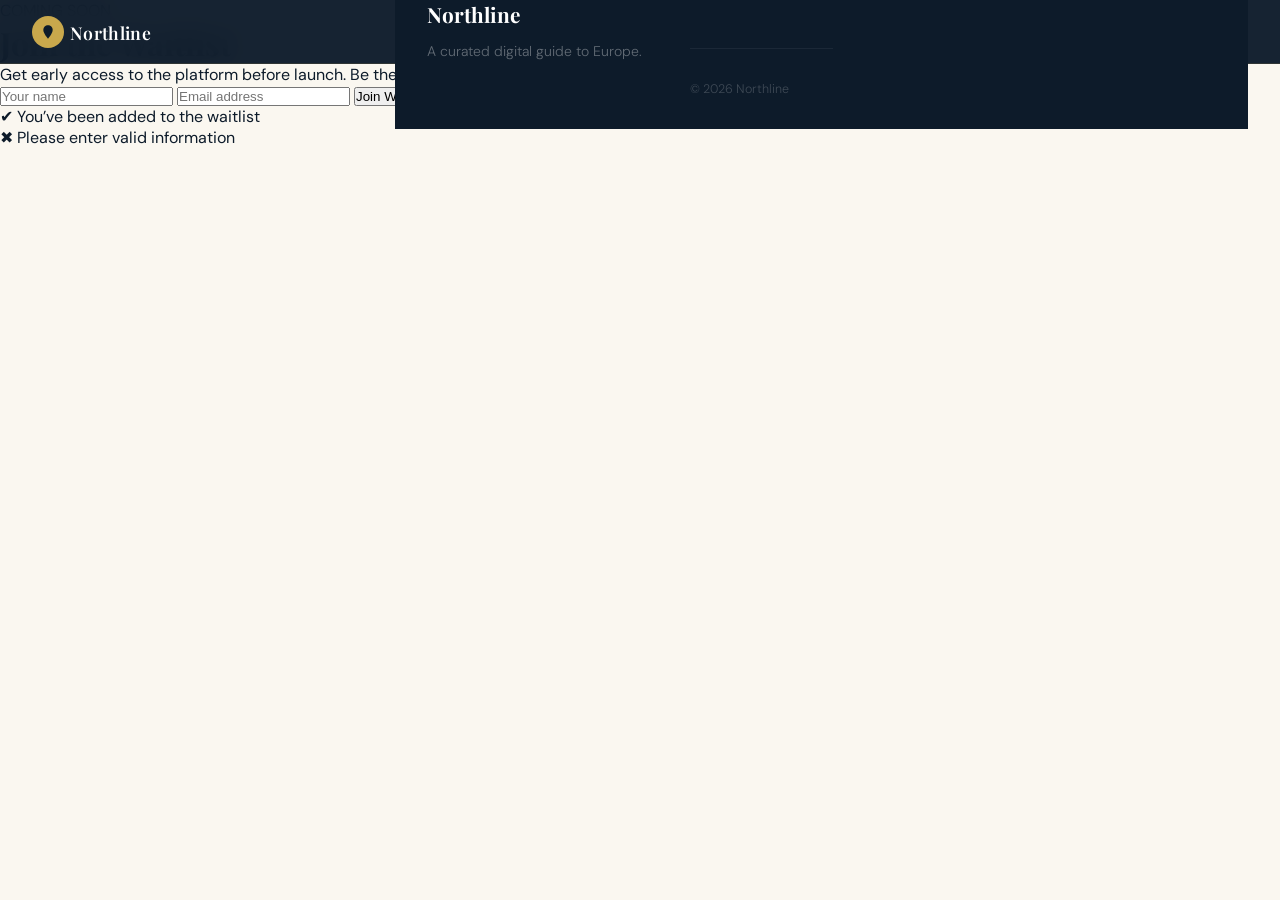
<file: index.html>
<!DOCTYPE html>
<html lang="en">
<head>
<meta charset="UTF-8">
<meta name="viewport" content="width=device-width, initial-scale=1.0">
<title>Northline — Discover Europe</title>
<link rel="icon" href="favicon.ico" type="image/x-icon">
<link rel="preconnect" href="https://fonts.googleapis.com">
<link href="https://fonts.googleapis.com/css2?family=Playfair+Display:ital,wght@0,400;0,600;0,700;1,400;1,600&family=DM+Sans:wght@300;400;500&display=swap" rel="stylesheet">
<link rel="stylesheet" href="style.css">
</head>
<body>
<!-- ── WAITLIST ── -->
 <div class="card">

  <div class="badge">COMING SOON</div>

  <h1>Join the Waitlist</h1>

  <p>
    Get early access to the platform before launch.
    Be the first to try new features.
  </p>

  <input class="input" type="text" placeholder="Your name" />
  <input class="input" type="email" placeholder="Email address" />

  <button>Join Waitlist</button>

  <div class="success">✔ You’ve been added to the waitlist</div>
  <div class="error">✖ Please enter valid information</div>

</div>
<!-- ── NAV ── -->
<nav id="main-nav">
  <div class="nav-brand" onclick="window.location.href='index.html'">
    <div class="nav-brand-icon">
      <svg viewBox="0 0 24 24">
        <path d="M12 2C8.13 2 5 5.13 5 9c0 5.25 7 13 7 13s7-7.75 7-13c0-3.87-3.13-7-7-7z"/>
      </svg>
    </div>
    <span class="nav-brand-text">Northline</span></span>
  </div>
<!--  <ul class="nav-links">
   <a href="index.html?">Home</a>
 <a href="berlin.html?city=berlin">Berlin</a>
<a href="paris.html?city=paris">Paris</a>
  </ul>
</nav>


<section class="hero">
  <div class="hero-bg"></div>
  <div class="hero-content">
    <div class="hero-eyebrow">Explore Europe</div>
    <h1 class="hero-title">Discover<br><em>Europe</em></h1>
    <p class="hero-subtitle">
      Europe: A mix of history, architecture and culture
    </p>
    <p class="hero-description">
      Explore curated cities across Europe with interactive maps, guides and AI travel planning.
    </p>
   <div class="btn-group">
      <button class="btn-primary" onclick="toggleCityMenu()">
        Choose a City
      </button>
    </div>
  </div>
</section>
  
<section class="about-us">

  <div class="section-header">
    <span class="section-label">About Us</span>
    <h2 class="section-title">
      A new way to explore<br><em>Europe</em>
    </h2>
    <div class="section-line"></div>
  </div>

  <div class="about-content">

    <div class="about-text">
      <p>
        Voyageur & Co is a travel-focused startup that reimagines how people discover cities in Europe.
        Instead of static guides and generic recommendations, we build structured, intelligent travel experiences
        powered by curated data and AI-based planning.
      </p>

      <p>
        Our platform combines interactive maps, detailed city directories, and an AI trip planner that adapts
        to your travel style, duration, and interests. Whether you're exploring Berlin’s Cold War history,
        Parisian architecture, or Rome’s ancient landmarks — we help you experience each city in depth, not just as a tourist.
      </p>

      <p>
        The goal is simple: replace overwhelming travel planning with clarity, structure, and discovery.
      </p>
    </div>

    <div class="about-stats">

      <div class="about-stat">
        <div class="stat-number">5+</div>
        <div class="stat-label">European Cities</div>
      </div>

      <div class="about-stat">
        <div class="stat-number">40+</div>
        <div class="stat-label">Curated Places per City</div>
      </div>

      <div class="about-stat">
        <div class="stat-number">AI</div>
        <div class="stat-label">Trip Planner Engine</div>
      </div>

    </div>

  </div>

</section>


<div id="city-menu" class="city-menu">
  <a href="berlin.html">Berlin</a>
  <a href="paris.html">Paris</a>
  <a href="rome.html">Rome</a>
  <a href="london.html">London</a>
  <a href="barcelona.html">Barcelona</a>
</div>

<!── ──  FOOTER ── -->
<footer id="site-footer">
  <div class="footer-inner">
    <div>
      <div class="footer-brand-name">Northline</span></div>
      <p class="footer-brand-desc">
        A curated digital guide to Europe.
      </p>
    </div>
    <div>
     <!-- <div class="footer-col-title">About</div>
      <ul class="footer-links">
        <li><a href="index.html">Home</a></li>
         <li><a href="berlin.html">Berlin</a></li>
         <li><a href="paris.html">Paris</a></li>
      </ul>
    </div>
  </div> -->
  <div class="footer-bottom">
    <span class="footer-copy">&copy; 2026 Northline</span>
  </div>
</footer>

<!-- ── SCRIPT ── -->
<script>
function toggleCityMenu() {
  const menu = document.getElementById('city-menu');
  menu.classList.toggle('open');
}


document.addEventListener('click', (e) => {
  const menu = document.getElementById('city-menu');
  const btn = document.querySelector('.btn-primary');
  if (!menu.contains(e.target) && !btn.contains(e.target)) {
    menu.classList.remove('open');
  }
});
</script>

</body>
</html>
</file>
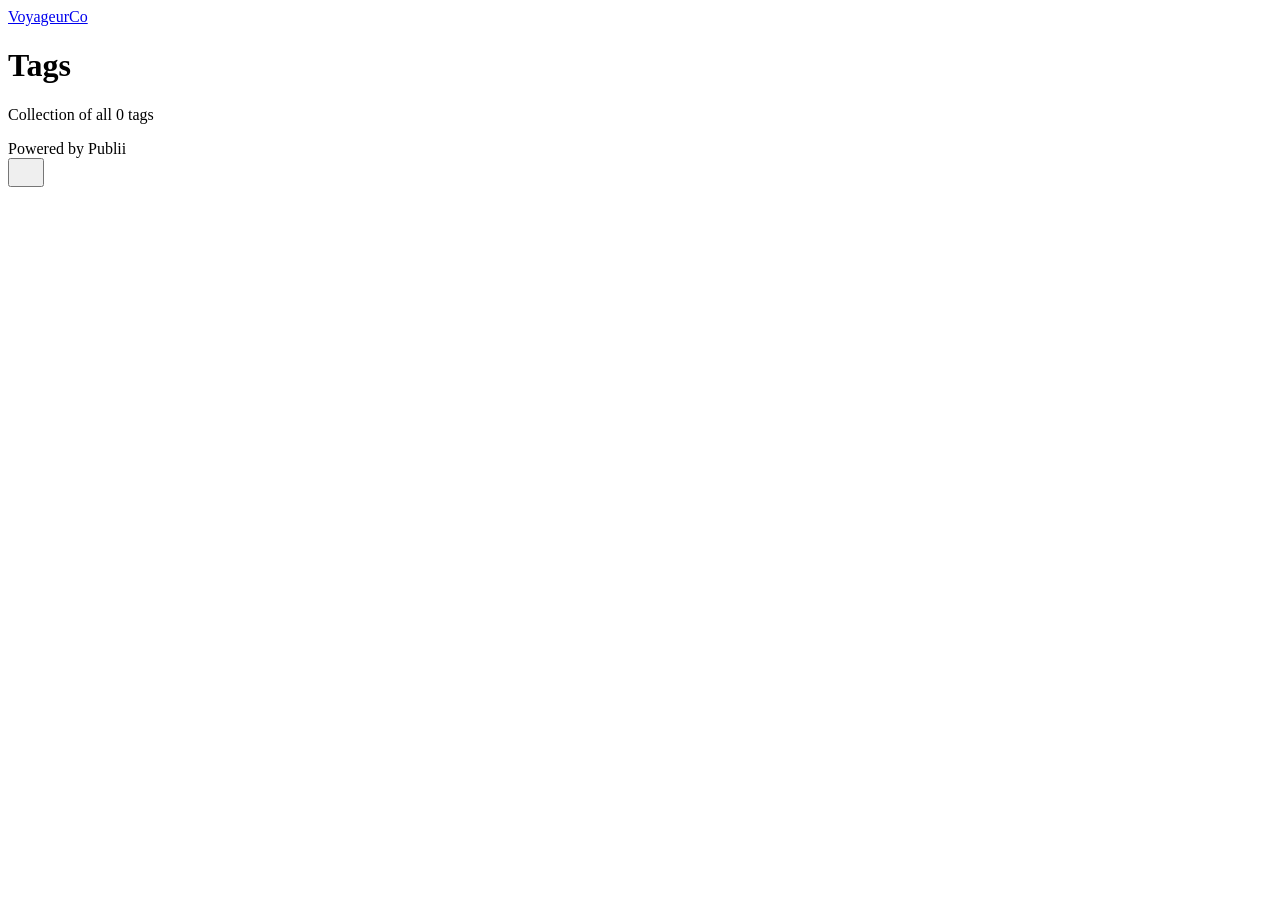
<file: tags/index.html>
<!DOCTYPE html><html lang="en-gb"><head><meta charset="utf-8"><meta http-equiv="X-UA-Compatible" content="IE=edge"><meta name="viewport" content="width=device-width,initial-scale=1"><title>All tags - VoyageurCo</title><meta name="robots" content="noindex, follow"><meta name="generator" content="Publii Open-Source CMS for Static Site"><link rel="alternate" type="application/atom+xml" href="https://mihailminchevv.github.io/voygeurco/#home/feed.xml" title="VoyageurCo - RSS"><link rel="alternate" type="application/json" href="https://mihailminchevv.github.io/voygeurco/#home/feed.json" title="VoyageurCo - JSON"><meta property="og:title" content="VoyageurCo"><meta property="og:site_name" content="VoyageurCo"><meta property="og:description" content=""><meta property="og:url" content="https://mihailminchevv.github.io/voygeurco/#home/tags/"><meta property="og:type" content="website"><link rel="stylesheet" href="https://mihailminchevv.github.io/voygeurco/#home/assets/css/style.css?v=2110fdcc9616a96348b5f5ad11c64055"><script type="application/ld+json">{"@context":"http://schema.org","@type":"Organization","name":"VoyageurCo","url":"https://mihailminchevv.github.io/voygeurco/#home/"}</script><noscript><style>img[loading] {
                    opacity: 1;
                }</style></noscript></head><body class="tags-template"><header class="top js-header"><a class="logo" href="https://mihailminchevv.github.io/voygeurco/#home/">VoyageurCo</a></header><main class="page page--tags"><div class="hero hero--noimage"><header class="hero__content"><div class="wrapper"><h1>Tags</h1><p class="page__desc">Collection of all 0 tags</p></div></header></div><div class="wrapper"><ul class="feed feed--grid"></ul></div></main><footer class="footer"><div class="wrapper"><div class="footer__copyright">Powered by Publii</div><button id="backToTop" class="footer__bttop" aria-label="Back to top" title="Back to top"><svg width="20" height="20"><use xlink:href="https://mihailminchevv.github.io/voygeurco/#home/assets/svg/svg-map.svg#toparrow"/></svg></button></div></footer><script defer="defer" src="https://mihailminchevv.github.io/voygeurco/#home/assets/js/scripts.min.js?v=d0fc1030089a37f93a2d51bf6d07565c"></script><script>window.publiiThemeMenuConfig={mobileMenuMode:'sidebar',animationSpeed:300,submenuWidth: 'auto',doubleClickTime:500,mobileMenuExpandableSubmenus:true,relatedContainerForOverlayMenuSelector:'.top'};</script><script>var images = document.querySelectorAll('img[loading]');
        for (var i = 0; i < images.length; i++) {
            if (images[i].complete) {
                images[i].classList.add('is-loaded');
            } else {
                images[i].addEventListener('load', function () {
                    this.classList.add('is-loaded');
                }, false);
            }
        }</script></body></html>
</file>
<file: style.css>
*, *::before, *::after { box-sizing: border-box; margin: 0; padding: 0; }

:root {
  --navy: #0d1b2a;
  --navy-mid: #1a2f45;
  --navy-light: #243d57;
  --gold: #c9a84c;
  --gold-light: #e8c96a;
  --gold-pale: #f5e9c8;
  --cream: #faf7f0;
  --white: #ffffff;
  --text-dark: #0d1b2a;
  --text-mid: #4a5e72;
  --text-light: #8a9bac;
  --border: rgba(201,168,76,0.2);
  --border-light: rgba(13,27,42,0.1);
  --serif: 'Playfair Display', Georgia, serif;
  --sans: 'DM Sans', system-ui, sans-serif;
  --radius: 4px;
  --radius-lg: 8px;
  --transition: 0.3s cubic-bezier(0.4, 0, 0.2, 1);
}

html { scroll-behavior: smooth; }

body {
  font-family: var(--sans);
  background: var(--cream);
  color: var(--text-dark);
  min-height: 100vh;
  overflow-x: hidden;
  h1, h2, h3,
.page-hero-title,
.map-sidebar-title,
.plan-form-title {
  font-family: var(--serif);
}
}
.logo-serif {
  font-family: var(--serif);
}

.logo-sans {
  font-family: var(--sans);
}
<!--Waitlist-->
.waitlist {
  background: #0d1b2a;
  color: white;
  padding: 100px 20px;
  text-align: center;
}

.waitlist h2 {
  font-family: "Playfair Display", serif;
  font-size: 2.2rem;
}

.waitlist p {
  opacity: 0.7;
  margin-bottom: 20px;
}

.waitlist input {
  padding: 12px;
  border-radius: 6px;
  border: none;
  width: 260px;
}

.waitlist button {
  padding: 12px 18px;
  background: #c9a84c;
  border: none;
  cursor: pointer;
  margin-left: 10px;
}
/* ── PAGES ── */
.page.active { display: block; }

/* ── NAV ── */
nav {
  position: fixed; top: 0; left: 0; right: 0;
  z-index: 1000;
  background: rgba(13, 27, 42, 0.96);
  backdrop-filter: blur(12px);
  border-bottom: 1px solid rgba(201,168,76,0.15);
  padding: 0 2rem;
  display: flex; align-items: center; justify-content: space-between;
  height: 64px;
  transition: var(--transition);
}

.nav-brand {
  display: flex;
  align-items: baseline;
  gap: 6px;
  cursor: pointer;
}

/* Voyageur - serif, luxury */
.logo-main {
  font-family: "Playfair Display", serif;
  font-weight: 600;
  font-size: 1.1rem;
  color: var(--white);
  letter-spacing: 0.5px;
}

/* Co - modern sans */
.logo-sub {
  font-family: "DM Sans", sans-serif;
  font-weight: 400;
  font-size: 0.9rem;
  color: rgba(201,168,76,0.9); /* златист акцент */
}
.nav-brand-icon {
  width: 32px; height: 32px;
  background: var(--gold);
  border-radius: 50%;
  display: flex; align-items: center; justify-content: center;
}

.nav-brand-icon svg { width: 16px; height: 16px; fill: var(--navy); }

.nav-brand-text {
  font-family: var(--serif);
  font-size: 1.1rem;
  font-weight: 600;
  color: var(--white);
  letter-spacing: 0.02em;
}

.nav-brand-text span { color: var(--gold); }

.nav-links {
  display: flex; align-items: center; gap: 2rem;
  list-style: none;
}

.nav-links a {
  font-size: 0.85rem;
  font-weight: 400;
  letter-spacing: 0.08em;
  text-transform: uppercase;
  color: rgba(255,255,255,0.65);
  text-decoration: none;
  cursor: pointer;
  transition: color 0.2s;
  padding: 4px 0;
  position: relative;
}

.nav-links a::after {
  content: '';
  position: absolute; bottom: 0; left: 0; right: 0;
  height: 1px;
  background: var(--gold);
  transform: scaleX(0);
  transition: transform 0.25s ease;
  transform-origin: center;
}

.nav-links a:hover,
.nav-links a.active { color: var(--gold-light); }
.nav-links a.active::after,
.nav-links a:hover::after { transform: scaleX(1); }

/* ── CITY SWITCHER ── */
.city-hamburger {
  position: relative;
  cursor: pointer;
  color: var(--gold);
  list-style: none;
}

.hamburger-btn {
  background: transparent;
  border: 1px solid rgba(201,168,76,0.35);
  color: var(--gold);
  font-family: var(--sans);
  font-size: 0.82rem;
  font-weight: 500;
  letter-spacing: 0.08em;
  padding: 6px 14px;
  border-radius: 100px;
  cursor: pointer;
  display: flex; align-items: center; gap: 6px;
  transition: all 0.2s;
}

.hamburger-btn:hover {
  background: rgba(201,168,76,0.08);
  border-color: var(--gold);
}

/* ✅ Поправено — .open вместо .active (съвпада с JS) */
.city-menu {
  position: absolute;
  top: 54px;
  right: 0;
  background: var(--navy-mid);
  border: 1px solid rgba(201,168,76,0.15);
  border-radius: var(--radius-lg);
  padding: 8px;
  display: none;
  flex-direction: column;
  gap: 4px;
  z-index: 999;
  min-width: 160px;
  box-shadow: 0 8px 32px rgba(0,0,0,0.3);
}

.city-menu.open { display: flex; }

.city-menu a {
  padding: 10px 14px;
  cursor: pointer;
  border-radius: var(--radius);
  transition: 0.2s;
  color: rgba(255,255,255,0.7);
  text-decoration: none;
  font-size: 0.88rem;
  font-weight: 400;
  letter-spacing: 0.04em;
}

.city-menu a:hover {
  background: rgba(201,168,76,0.08);
  color: var(--gold);
}

/* ── HERO ── */
.hero {
  position: relative;
  height: 100vh;
  min-height: 600px;
  display: flex;
  align-items: center;
  justify-content: center;
  overflow: hidden;
  background: var(--navy);
}

.hero-bg {
  position: absolute;
  inset: 0;
  z-index: 1;
  background:
    linear-gradient(160deg, rgba(13,27,42,0.85) 0%, rgba(13,27,42,0.6) 50%, rgba(13,27,42,0.9) 100%),
    url('https://images.unsplash.com/photo-1603211458308-1b1c0c6a0f5b?auto=format&fit=crop&w=1280&q=80') center/cover no-repeat;
  background-size: cover;
  background-position: center;
}

.hero-pattern {
  position: absolute;
  inset: 0;
  z-index: 2;
  background-image: repeating-linear-gradient(
    45deg, transparent, transparent 40px,
    rgba(201,168,76,0.03) 40px, rgba(201,168,76,0.03) 80px
  );
  pointer-events: none;
}

.hero-content {
  position: relative;
  z-index: 3;
  text-align: center;
  padding: 2rem;
  max-width: 800px;
  animation: heroFade 1.2s ease forwards;
}

@keyframes heroFade {
  from { opacity: 0; transform: translateY(28px); }
  to { opacity: 1; transform: translateY(0); }
}

.hero-eyebrow {
  display: inline-flex; align-items: center; gap: 10px;
  font-size: 0.75rem;
  font-weight: 500;
  letter-spacing: 0.2em;
  text-transform: uppercase;
  color: var(--gold);
  margin-bottom: 1.5rem;
}

.hero-eyebrow::before, .hero-eyebrow::after {
  content: '';
  display: inline-block;
  width: 32px; height: 1px;
  background: var(--gold);
  opacity: 0.6;
}

.hero-title {
  font-family: var(--serif);
  font-size: clamp(2.8rem, 6vw, 5.5rem);
  font-weight: 700;
  line-height: 1.1;
  color: var(--white);
  margin-bottom: 0.4rem;
  letter-spacing: -0.01em;
}

.hero-title em { font-style: italic; color: var(--gold-light); }

.hero-subtitle {
  font-family: var(--serif);
  font-size: clamp(1.1rem, 2.5vw, 1.6rem);
  font-weight: 400;
  font-style: italic;
  color: rgba(255,255,255,0.55);
  margin-bottom: 1.8rem;
  letter-spacing: 0.02em;
}

.hero-description {
  font-size: 1rem;
  font-weight: 300;
  line-height: 1.8;
  color: rgba(255,255,255,0.7);
  max-width: 540px;
  margin: 0 auto 2.5rem;
  letter-spacing: 0.02em;
}

.btn-group { display: flex; gap: 1rem; justify-content: center; flex-wrap: wrap; }

.btn-primary {
  display: inline-flex; align-items: center; gap: 8px;
  background: var(--gold);
  color: var(--navy);
  font-family: var(--sans);
  font-size: 0.82rem;
  font-weight: 500;
  letter-spacing: 0.12em;
  text-transform: uppercase;
  text-decoration: none;
  padding: 14px 32px;
  border: none; border-radius: var(--radius);
  cursor: pointer;
  transition: background 0.25s, transform 0.2s;
}

.btn-primary:hover { background: var(--gold-light); transform: translateY(-1px); }

.btn-outline {
  display: inline-flex; align-items: center; gap: 8px;
  background: transparent;
  color: var(--white);
  font-family: var(--sans);
  font-size: 0.82rem;
  font-weight: 400;
  letter-spacing: 0.12em;
  text-transform: uppercase;
  text-decoration: none;
  padding: 14px 32px;
  border: 1px solid rgba(255,255,255,0.3);
  border-radius: var(--radius);
  cursor: pointer;
  transition: border-color 0.2s, background 0.2s, transform 0.2s;
}

.btn-outline:hover {
  border-color: var(--gold);
  color: var(--gold-light);
  background: rgba(201,168,76,0.06);
  transform: translateY(-1px);
}

.hero-scroll {
  position: absolute; bottom: 2.5rem; left: 50%;
  transform: translateX(-50%);
  display: flex; flex-direction: column; align-items: center; gap: 8px;
  animation: bounce 2s infinite ease-in-out;
}

@keyframes bounce {
  0%, 100% { transform: translateX(-50%) translateY(0); }
  50% { transform: translateX(-50%) translateY(8px); }
}

.hero-scroll span {
  font-size: 0.65rem;
  letter-spacing: 0.2em;
  text-transform: uppercase;
  color: rgba(255,255,255,0.35);
}

.hero-scroll-line {
  width: 1px; height: 48px;
  background: linear-gradient(to bottom, rgba(201,168,76,0.6), transparent);
}

/* ── HOME FEATURES ── */
.home-features {
  background: var(--navy);
  padding: 6rem 2rem;
}

.section-header { text-align: center; margin-bottom: 4rem; }

.section-label {
  display: inline-block;
  font-size: 0.72rem;
  font-weight: 500;
  letter-spacing: 0.2em;
  text-transform: uppercase;
  color: var(--gold);
  margin-bottom: 1rem;
}

.section-title {
  font-family: var(--serif);
  font-size: clamp(1.8rem, 3.5vw, 2.8rem);
  font-weight: 700;
  color: var(--white);
  line-height: 1.2;
}

.section-title-dark { color: var(--navy); }

.section-line {
  width: 48px; height: 2px;
  background: var(--gold);
  margin: 1.2rem auto 0;
}

.features-grid {
  display: grid;
  grid-template-columns: repeat(auto-fit, minmax(220px, 1fr));
  gap: 2rem;
  max-width: 1100px;
  margin: 0 auto;
}

.feature-card {
  background: var(--navy-mid);
  border: 1px solid rgba(201,168,76,0.12);
  border-radius: var(--radius-lg);
  padding: 2rem 1.8rem;
  transition: border-color 0.25s, transform 0.25s;
  cursor: default;
}

.feature-card:hover { border-color: rgba(201,168,76,0.4); transform: translateY(-4px); }

.feature-icon {
  width: 48px; height: 48px;
  background: rgba(201,168,76,0.12);
  border-radius: var(--radius);
  display: flex; align-items: center; justify-content: center;
  margin-bottom: 1.2rem;
}

.feature-icon svg { width: 22px; height: 22px; stroke: var(--gold); fill: none; stroke-width: 1.5; }

.feature-title {
  font-family: var(--serif);
  font-size: 1.15rem;
  font-weight: 600;
  color: var(--white);
  margin-bottom: 0.6rem;
}

.feature-text {
  font-size: 0.9rem;
  font-weight: 300;
  line-height: 1.7;
  color: rgba(255,255,255,0.5);
}

/* ── HOME HIGHLIGHTS ── */
.home-highlights { background: var(--cream); padding: 6rem 2rem; }

.highlights-grid {
  display: grid;
  grid-template-columns: repeat(auto-fit, minmax(280px, 1fr));
  gap: 1.5rem;
  max-width: 1100px;
  margin: 0 auto;
}

.highlight-card {
  background: var(--white);
  border: 1px solid var(--border-light);
  border-radius: var(--radius-lg);
  overflow: hidden;
  transition: box-shadow 0.25s, transform 0.25s;
  cursor: pointer;
}

.highlight-card:hover { transform: translateY(-4px); box-shadow: 0 16px 40px rgba(13,27,42,0.12); }

.highlight-img { height: 180px; background: var(--navy-mid); position: relative; overflow: hidden; }

.highlight-img-inner {
  position: absolute; inset: 0;
  width: 100%; height: 100%;
  background-size: cover;
  background-position: center;
  background-color: var(--navy-mid);
  transition: transform 0.5s ease;
}

.highlight-card:hover .highlight-img-inner { transform: scale(1.05); }

.highlight-cat {
  position: absolute; top: 12px; left: 12px;
  background: var(--gold);
  color: var(--navy);
  font-size: 0.65rem;
  font-weight: 500;
  letter-spacing: 0.12em;
  text-transform: uppercase;
  padding: 4px 10px;
  border-radius: 2px;
}

.highlight-body { padding: 1.4rem; }

.highlight-name {
  font-family: var(--serif);
  font-size: 1.1rem;
  font-weight: 600;
  color: var(--navy);
  margin-bottom: 0.4rem;
}

.highlight-desc {
  font-size: 0.875rem;
  font-weight: 300;
  line-height: 1.65;
  color: var(--text-mid);
}

/* ── HOME STATS ── */
.home-stats {
  background: var(--navy);
  padding: 4rem 2rem;
  border-top: 1px solid rgba(201,168,76,0.1);
  border-bottom: 1px solid rgba(201,168,76,0.1);
}

.stats-row {
  display: grid;
  grid-template-columns: repeat(auto-fit, minmax(160px, 1fr));
  gap: 2rem;
  max-width: 900px;
  margin: 0 auto;
  text-align: center;
}

.stat-num {
  font-family: var(--serif);
  font-size: 2.8rem;
  font-weight: 700;
  color: var(--gold);
  line-height: 1;
  margin-bottom: 0.4rem;
}

.stat-label {
  font-size: 0.78rem;
  font-weight: 400;
  letter-spacing: 0.12em;
  text-transform: uppercase;
  color: rgba(255,255,255,0.4);
}

/* ── ABOUT US ── */
.about-us {
  padding: 100px 10%;
  background: #0f172a;
  color: #fff;
}

.about-content {
  display: grid;
  grid-template-columns: 2fr 1fr;
  gap: 60px;
  margin-top: 40px;
}

.about-text p {
  line-height: 1.7;
  margin-bottom: 20px;
  opacity: 0.85;
  font-size: 16px;
}

.about-stats {
  display: flex;
  flex-direction: column;
  gap: 25px;
}

.about-stat {
  padding: 20px;
  border: 1px solid rgba(255,255,255,0.1);
  border-radius: 12px;
  text-align: center;
}

.about-stat .stat-number {
  font-size: 28px;
  font-weight: bold;
  color: var(--gold);
}

.about-stat .stat-label {
  font-size: 14px;
  opacity: 0.7;
  margin-top: 5px;
  color: rgba(255,255,255,0.4);
}

.about-content h2 {
  font-family: var(--serif);
  color: var(--gold);
}

.about-content ul {
  list-style: none;
  padding-left: 0;
}

.about-content ul li {
  margin-bottom: 10px;
  padding-left: 20px;
  position: relative;
}

.about-content ul li::before {
  content: "•";
  color: var(--gold);
  position: absolute;
  left: 0;
}

/* ── DIRECTORY PAGE ── */
.page-hero {
  background: var(--navy);
  padding: 8rem 2rem 5rem;
  position: relative;
  overflow: hidden;
  text-align: center;
}

.page-hero::before {
  content: '';
  position: absolute; inset: 0;
  background-image: repeating-linear-gradient(
    -45deg, transparent, transparent 60px,
    rgba(201,168,76,0.03) 60px, rgba(201,168,76,0.03) 61px
  );
}

.page-hero-label {
  display: inline-block;
  font-size: 0.72rem;
  font-weight: 500;
  letter-spacing: 0.2em;
  text-transform: uppercase;
  color: var(--gold);
  margin-bottom: 1rem;
  position: relative;
}

.page-hero-title {
  font-family: "Playfair Display", serif;
  font-size: 3rem;
  font-weight: 600;
  color: var(--white);
  line-height: 1.1;
}

.hero-city {
  font-style: italic;
  color: #c9a84c; /* златисто */
  font-weight: 500;
}
.page-hero-sub {
  font-size: 0.95rem;
  font-weight: 300;
  color: rgba(255,255,255,0.5);
  margin-top: 1rem;
  position: relative;
  max-width: 480px;
  margin-left: auto; margin-right: auto;
}

/* Directory controls */
.dir-controls {
  background: var(--white);
  border-bottom: 1px solid var(--border-light);
  padding: 1.2rem 2rem;
  display: flex; align-items: center; gap: 1rem;
  flex-wrap: wrap;
  position: sticky; top: 64px; z-index: 100;
}

.dir-search {
  flex: 1; min-width: 200px;
  display: flex; align-items: center; gap: 8px;
  background: var(--cream);
  border: 1px solid var(--border-light);
  border-radius: var(--radius);
  padding: 0 12px;
  height: 40px;
}

.dir-search svg { width: 16px; height: 16px; stroke: var(--text-light); flex-shrink: 0; fill: none; stroke-width: 2; }

.dir-search input {
  border: none; background: transparent;
  font-family: var(--sans); font-size: 0.9rem; font-weight: 300;
  color: var(--text-dark);
  outline: none; width: 100%;
}

.dir-search input::placeholder { color: var(--text-light); }

.filter-pills { display: flex; gap: 0.5rem; flex-wrap: wrap; }

.pill {
  display: inline-flex; align-items: center;
  font-size: 0.78rem; font-weight: 400;
  letter-spacing: 0.05em;
  padding: 6px 14px;
  border-radius: 100px;
  border: 1px solid var(--border-light);
  background: var(--white);
  color: var(--text-mid);
  cursor: pointer;
  transition: all 0.2s;
  white-space: nowrap;
}

.pill:hover { border-color: var(--navy); color: var(--navy); }
.pill.active { background: var(--navy); color: var(--white); border-color: var(--navy); }

/* Directory grid */
.dir-content {
  max-width: 1300px;
  margin: 0 auto;
  padding: 3rem 2rem;
}

.dir-grid {
  display: grid;
  grid-template-columns: repeat(auto-fill, minmax(320px, 1fr));
  gap: 2rem;
}

.place-card {
  background: #0A1420;
  border: 1px solid rgba(201,168,76,0.2);
  border-radius: 0;
  overflow: hidden;
  transition: all 0.5s cubic-bezier(0.4, 0, 0.2, 1);
  cursor: pointer;
  position: relative;
}

.place-card:hover {
  transform: translateY(-8px);
  border-color: var(--gold);
  box-shadow: 0 20px 50px rgba(0,0,0,0.6);
}

.place-card-img {
  width: 100%;
  height: 220px;
  background-size: cover;
  background-position: center;
  filter: grayscale(40%) contrast(110%);
  transition: 0.6s ease;
}

.place-card:hover .place-card-img {
  filter: grayscale(0%) contrast(100%);
  transform: scale(1.05);
}

.place-card-header {
  background: rgba(255,255,255,0.02);
  padding: 1.5rem 1.4rem 0.5rem;
  display: flex; align-items: flex-start; justify-content: space-between; gap: 1rem;
  position: relative;
}

.place-card-number {
  font-family: var(--serif);
  font-size: 2.8rem;
  font-weight: 700;
  font-style: italic;
  color: rgba(201,168,76,0.15);
  line-height: 1;
  position: absolute; top: 10px; right: 15px;
  user-select: none;
}

.place-card-cat {
  font-size: 0.65rem;
  font-weight: 600;
  letter-spacing: 0.15em;
  text-transform: uppercase;
  padding: 4px 10px;
  border: 1px solid rgba(201,168,76,0.4);
  color: var(--gold);
  background: rgba(201,168,76,0.05);
}

.cat-tourist   { border-color: var(--gold);   color: var(--gold); }
.cat-cafe      { border-color: #5dcaa5;        color: #5dcaa5; }
.cat-restaurant{ border-color: #e07a55;        color: #e07a55; }
.cat-business  { border-color: #b0a8e8;        color: #b0a8e8; }

.place-card-name {
  font-family: var(--serif);
  font-size: 1.25rem;
  font-weight: 600;
  color: var(--white);
  margin-top: 1.2rem;
  line-height: 1.3;
  max-width: 85%;
  letter-spacing: 0.5px;
}

.place-card-body { padding: 0.8rem 1.4rem 1.5rem; }

.place-card-desc {
  font-size: 0.9rem;
  font-weight: 300;
  line-height: 1.7;
  color: rgba(255,255,255,0.7);
  margin-bottom: 1.5rem;
}

.place-card-footer {
  display: flex; align-items: center; gap: 8px;
  font-size: 0.75rem;
  color: var(--gold);
  border-top: 1px solid rgba(201,168,76,0.1);
  padding-top: 1rem;
  text-transform: uppercase;
  letter-spacing: 1px;
}

.place-card-footer svg { width: 14px; height: 14px; stroke: var(--gold); fill: none; stroke-width: 1.5; }

.dir-empty {
  grid-column: 1/-1;
  text-align: center;
  padding: 5rem 2rem;
  color: rgba(255,255,255,0.4);
  font-size: 1.1rem;
  font-family: var(--serif);
  font-style: italic;
}

/* ── MAP PAGE ── */
.map-layout {
  display: flex;
  height: calc(100vh - 64px);
  margin-top: 0; /* FIX: махаме двойното отместване */
   overflow: hidden;
}

#map-container {
  height: 100%;
  overflow: hidden;
}

#leaflet-map {
  height: 100%;
}

/* safety fix */
body, html {
  height: 100%;
}

.map-sidebar {
   height: 100%;
  width: 320px;
  flex-shrink: 0;
  background: var(--navy);
  display: flex;
  flex-direction: column;
  border-right: 1px solid rgba(201,168,76,0.1);
overflow-y: auto;
}

.map-sidebar-header {
  padding: 1.5rem 1.4rem 1rem;
  border-bottom: 1px solid rgba(201,168,76,0.1);
}

.map-sidebar-title {
  font-family: var(--serif);
  font-size: 1.1rem;
  font-weight: 600;
  color: var(--white);
  margin-bottom: 0.25rem;
}

.map-sidebar-sub {
  font-size: 0.78rem;
  font-weight: 300;
  color: rgba(255,255,255,0.35);
}

.map-search {
  display: flex;
  align-items: center;
  gap: 8px;
  background: var(--navy-light);
  border: 1px solid rgba(201,168,76,0.1);
  border-radius: var(--radius);
  padding: 0 12px;
  height: 38px;
  margin-top: 1rem;
}

.map-search svg {
  width: 14px;
  height: 14px;
  stroke: rgba(255,255,255,0.3);
  flex-shrink: 0;
  fill: none;
  stroke-width: 2;
}

.map-search input {
  border: none;
  background: transparent;
  font-family: var(--sans);
  font-size: 0.85rem;
  font-weight: 300;
  color: var(--white);
  outline: none;
  width: 100%;
}

.map-search input::placeholder {
  color: rgba(255,255,255,0.3);
}

/* ── MAP FILTER BUTTONS ── */
.map-filters {
  display: flex;
  flex-wrap: wrap;
  gap: 6px;
  margin-top: 12px;
  padding: 0 10px 10px 10px;
}

.map-filter {
  background: rgba(255, 255, 255, 0.06);
  border: 1px solid rgba(201, 168, 76, 0.2);
  color: rgba(255, 255, 255, 0.75);
  font-size: 12px;
  padding: 6px 10px;
  border-radius: 999px;
  cursor: pointer;
  transition: 0.2s ease;
  white-space: nowrap;
}

.map-filter:hover {
  background: rgba(201, 168, 76, 0.15);
  border-color: rgba(201, 168, 76, 0.4);
  color: #fff;
}

.map-filter.active {
  background: #c9a84c;
  color: #1A2F45;
  font-weight: 600;
  border-color: #c9a84c;
}
.map-pill {
  font-size: 0.68rem;
  font-weight: 400;
  letter-spacing: 0.06em;
  padding: 4px 10px;
  border-radius: 100px;
  border: 1px solid rgba(255,255,255,0.12);
  background: transparent;
  color: rgba(255,255,255,0.45);
  cursor: pointer;
  transition: all 0.2s;
}

.map-pill:hover {
  border-color: var(--gold);
  color: var(--gold);
}

.map-pill.active {
  background: var(--gold);
  color: var(--navy);
  border-color: var(--gold);
  font-weight: 500;
}

.map-places-list {
  flex: 1;
  overflow-y: auto;
  padding: 0.8rem 0;
}

.map-places-list::-webkit-scrollbar {
  width: 4px;
}

.map-places-list::-webkit-scrollbar-track {
  background: transparent;
}

.map-places-list::-webkit-scrollbar-thumb {
  background: rgba(201,168,76,0.3);
  border-radius: 2px;
}

/* ── MAP SIDEBAR ITEMS ── */
.map-place-item {
  display: flex;
  gap: 10px;
  padding: 10px 12px;
  cursor: pointer;
  border-bottom: 1px solid rgba(255, 255, 255, 0.04);
  transition: 0.2s ease;
  color: rgba(255, 255, 255, 0.85);
}

.map-place-item:hover {
  background: rgba(255, 255, 255, 0.04);
}

.map-place-item div {
  display: flex;
  flex-direction: column;
}

/* NAME */
.map-place-item div div:first-child {
  color: #ffffff;
  font-size: 14px;
  font-weight: 500;
}

/* CATEGORY */
.map-place-item div div:last-child {
  color: rgba(201, 168, 76, 0.9);
  font-size: 12px;
}

/* SELECTED STATE */
.map-place-item.selected {
  background: rgba(201, 168, 76, 0.12);
  border-left: 3px solid #c9a84c;
}
.map-place-dot {
  width: 10px;
  height: 10px;
  border-radius: 50%;
  flex-shrink: 0;
}

.dot-tourist   { background: var(--gold); }
.dot-hidden    { background: #e07a55; }
.dot-business  { background: #b0a8e8; }
.dot-imperial  { background: #c9a84c; }
.dot-coldwar   { background: #e07a55; }
.dot-museums   { background: #5dcaa5; }
.dot-leisure   { background: #b0a8e8; }
.dot-ww2       { background: #8a9bac; }

.map-place-name {
  font-size: 0.875rem;
  font-weight: 400;
  color: var(--white);
}

.map-place-item.selected .map-place-name {
  color: var(--gold-light);
}

.map-place-cat {
  font-size: 0.7rem;
  font-weight: 300;
  color: rgba(255,255,255,0.3);
  margin-top: 2px;
}

.map-info-name {
  font-family: var(--serif);
  font-size: 0.95rem;
  font-weight: 600;
  color: var(--gold-light);
  margin-bottom: 0.3rem;
  white-space: nowrap;
  overflow: hidden;
  text-overflow: ellipsis;
}

.map-info-coords {
  font-size: 0.75rem;
  font-weight: 300;
  color: rgba(255,255,255,0.3);
  font-family: monospace;
}

.map-legend {
  padding: 0.9rem 1.4rem;
  display: flex;
  gap: 1rem;
  flex-wrap: wrap;
  background: var(--navy);
  border-top: 1px solid rgba(201,168,76,0.06);
}

.legend-item {
  display: flex;
  align-items: center;
  gap: 5px;
  font-size: 0.68rem;
  font-weight: 300;
  color: rgba(255,255,255,0.35);
  letter-spacing: 0.06em;
}

.legend-dot {
  width: 7px;
  height: 7px;
  border-radius: 50%;
}

/* ── FIX: MAP RENDERING ── */

#map-container {
  flex: 1;
  height: 100vh;
  position: relative;
  overflow: hidden;
}

#leaflet-map {
  width: 100%;
  height: 100%;
  position: absolute;
  inset: 0;
}

/* ── BLOG PAGE ── */
.page {
  display: none;
}

.page.active {
  display: block;
}
.blog-content {
  max-width: 1100px;
  margin: 0 auto;
  padding: 3rem 2rem 5rem;
}

.blog-grid {
  display: grid;
  grid-template-columns: repeat(auto-fill, minmax(320px, 1fr));
  gap: 2rem;
}

.blog-card {
  background: var(--white);
  border: 1px solid var(--border-light);
  border-radius: var(--radius-lg);
  overflow: hidden;
  transition: box-shadow 0.25s, transform 0.25s;
  display: flex; flex-direction: column;
  cursor: pointer;
}

.blog-card:hover {
  transform: translateY(-4px);
  box-shadow: 0 16px 40px rgba(13,27,42,0.1);
}

.blog-card-accent {
  height: 5px;
  background: linear-gradient(90deg, var(--navy) 0%, var(--gold) 100%);
}

.blog-card-body {
  padding: 1.6rem 1.8rem;
  flex: 1; display: flex; flex-direction: column;
}

.blog-meta {
  display: flex; align-items: center; gap: 10px;
  margin-bottom: 1rem;
}

.blog-tag {
  font-size: 0.65rem;
  font-weight: 500;
  letter-spacing: 0.12em;
  text-transform: uppercase;
  color: var(--gold);
  background: rgba(201,168,76,0.1);
  padding: 3px 9px;
  border-radius: 2px;
}

.blog-date {
  font-size: 0.78rem;
  font-weight: 300;
  color: var(--text-light);
}

.blog-title {
  font-family: var(--serif);
  font-size: 1.3rem;
  font-weight: 600;
  color: var(--navy);
  line-height: 1.3;
  margin-bottom: 0.8rem;
}

.blog-excerpt {
  font-size: 0.875rem;
  font-weight: 300;
  line-height: 1.7;
  color: var(--text-mid);
  flex: 1;
  margin-bottom: 1.4rem;
  display: -webkit-box;
  -webkit-line-clamp: 4;
  -webkit-box-orient: vertical;
  overflow: hidden;
}

.blog-read-more {
  display: inline-flex; align-items: center; gap: 6px;
  font-size: 0.78rem;
  font-weight: 500;
  letter-spacing: 0.08em;
  text-transform: uppercase;
  color: var(--navy);
  border-bottom: 1px solid var(--navy);
  padding-bottom: 2px;
  text-decoration: none;
  transition: color 0.2s, border-color 0.2s;
  width: fit-content;
}

.blog-read-more:hover { color: var(--gold); border-color: var(--gold); }
.blog-read-more svg { width: 12px; height: 12px; }

/* ── BLOG CARD IMAGE ── */
.blog-card-img {
  height: 200px;
  background-size: cover;
  background-position: center;
  background-color: var(--navy-mid);
  position: relative;
  overflow: hidden;
  transition: transform 0.5s ease;
}

.blog-card:hover .blog-card-img { transform: scale(1.03); }
.blog-card { overflow: hidden; cursor: pointer; }

.blog-img-tag {
  position: absolute; top: 12px; left: 12px;
  background: var(--gold);
  color: var(--navy);
  font-size: 0.65rem;
  font-weight: 500;
  letter-spacing: 0.12em;
  text-transform: uppercase;
  padding: 4px 10px;
  border-radius: 2px;
}

/* ── BLOG POST DETAIL ── */
.post-hero {
  height: 420px;
  position: relative;
  background-size: cover;
  background-position: center;
  background-color: var(--navy);
  display: flex; align-items: flex-end;
}

.post-hero-overlay {
  position: absolute; inset: 0;
  background: linear-gradient(to top, rgba(13,27,42,0.95) 0%, rgba(13,27,42,0.3) 60%, rgba(13,27,42,0.5) 100%);
}

.post-hero-content {
  position: relative; z-index: 2;
  padding: 3rem 3rem 2.5rem;
  max-width: 860px;
  width: 100%;
  margin: 0 auto;
}

.post-back-btn {
  display: inline-flex; align-items: center; gap: 7px;
  background: transparent;
  border: 1px solid rgba(255,255,255,0.25);
  color: rgba(255,255,255,0.7);
  font-family: var(--sans);
  font-size: 0.78rem;
  font-weight: 400;
  letter-spacing: 0.08em;
  padding: 7px 14px;
  border-radius: 100px;
  cursor: pointer;
  transition: all 0.2s;
  margin-bottom: 1.5rem;
}

.post-back-btn:hover { border-color: var(--gold); color: var(--gold); }
.post-back-btn svg { width: 14px; height: 14px; }

.post-tag-label {
  font-size: 0.72rem;
  font-weight: 500;
  letter-spacing: 0.16em;
  text-transform: uppercase;
  color: var(--gold);
  margin-bottom: 0.8rem;
}

.post-title {
  font-family: var(--serif);
  font-size: clamp(1.6rem, 3.5vw, 2.6rem);
  font-weight: 700;
  color: var(--white);
  line-height: 1.2;
  margin-bottom: 0.8rem;
  max-width: 720px;
}

.post-date {
  font-size: 0.82rem;
  font-weight: 300;
  color: rgba(255,255,255,0.45);
}

.post-body-wrap {
  max-width: 720px;
  margin: 0 auto;
  padding: 3rem 2rem 5rem;
}

.post-body { line-height: 1.85; }

.post-body h3 {
  font-family: var(--serif);
  font-size: 1.25rem;
  font-weight: 700;
  color: var(--navy);
  margin: 2.2rem 0 0.7rem;
  padding-bottom: 0.4rem;
  border-bottom: 1px solid var(--border-light);
}

.post-body p {
  font-size: 1rem;
  font-weight: 300;
  color: var(--text-mid);
  margin-bottom: 1rem;
  line-height: 1.85;
}

.post-body strong { font-weight: 500; color: var(--text-dark); }

.post-footer { margin-top: 3rem; padding-top: 2rem; border-top: 1px solid var(--border-light); }

.post-back-btn-bottom {
  display: inline-flex; align-items: center; gap: 7px;
  background: var(--navy);
  border: none;
  color: var(--white);
  font-family: var(--sans);
  font-size: 0.82rem;
  font-weight: 400;
  letter-spacing: 0.08em;
  padding: 10px 20px;
  border-radius: var(--radius);
  cursor: pointer;
  transition: background 0.2s;
}

.post-back-btn-bottom:hover { background: var(--navy-light); }
.post-back-btn-bottom svg { width: 14px; height: 14px; } 
/* ── PREMIUM BLOG HEADER (MAGAZINE STYLE) ── */

#post-title,
#post-date,
#post-tag {
  text-align: center;
}

#post-tag {
  display: block;
  margin-top: 1.2rem;
  font-size: 0.72rem;
  font-weight: 500;
  letter-spacing: 0.16em;
  text-transform: uppercase;
  color: var(--gold);
}

#post-title {
  display: block;
  max-width: 800px;
  margin: 1rem auto 0;
  font-family: var(--serif);
  font-size: clamp(1.8rem, 4vw, 2.8rem);
  font-weight: 700;
  line-height: 1.2;
  color: var(--navy);
}

#post-date {
  margin-top: 0.6rem;
  font-size: 0.85rem;
  font-weight: 300;
  color: var(--text-light);
  opacity: 0.8;
}

.post-body-wrap {
  max-width: 760px;
  margin: 0 auto;
  padding: 3.5rem 2rem 6rem;
}

.post-body {
  line-height: 1.9;
  font-size: 1.05rem;
}

/* ── FOOTER ── */
footer {
  background: var(--navy);
  padding: 4rem 2rem 2rem;
  border-top: 1px solid rgba(201,168,76,0.1);
}

.footer-inner {
  max-width: 1100px;
  margin: 0 auto;
  display: grid;
  grid-template-columns: 1.5fr repeat(3, 1fr);
  gap: 3rem;
}

.footer-brand-name {
  font-family: var(--serif);
  font-size: 1.3rem;
  font-weight: 700;
  color: var(--white);
  margin-bottom: 0.8rem;
}

.footer-brand-name span { color: var(--gold); }

.footer-brand-desc {
  font-size: 0.875rem;
  font-weight: 300;
  line-height: 1.7;
  color: rgba(255,255,255,0.35);
  max-width: 260px;
}

.footer-col-title {
  font-size: 0.72rem;
  font-weight: 500;
  letter-spacing: 0.16em;
  text-transform: uppercase;
  color: var(--gold);
  margin-bottom: 1.2rem;
}

.footer-links { list-style: none; }
.footer-links li { margin-bottom: 0.6rem; }

.footer-links a {
  font-size: 0.875rem;
  font-weight: 300;
  color: rgba(255,255,255,0.4);
  text-decoration: none;
  cursor: pointer;
  transition: color 0.2s;
}

.footer-links a:hover { color: var(--gold-light); }

.footer-bottom {
  max-width: 1100px;
  margin: 3rem auto 0;
  padding-top: 2rem;
  border-top: 1px solid rgba(255,255,255,0.06);
  display: flex; align-items: center; justify-content: space-between;
  flex-wrap: wrap; gap: 1rem;
}

.footer-copy {
  font-size: 0.78rem;
  font-weight: 300;
  color: rgba(255,255,255,0.2);
}

.footer-badge {
  font-size: 0.72rem;
  font-weight: 400;
  letter-spacing: 0.1em;
  color: rgba(201,168,76,0.4);
  border: 1px solid rgba(201,168,76,0.15);
  padding: 4px 12px;
  border-radius: 100px;
}

/* ── AI PLANNER ── */
.plan-layout {
  max-width: 900px;
  margin: 0 auto;
  padding: 3rem 2rem 6rem;
}

.plan-form-card {
  background: var(--white);
  border: 1px solid var(--border-light);
  border-radius: 12px;
  overflow: hidden;
  margin-bottom: 2rem;
}

.plan-form-header {
  background: var(--navy);
  padding: 1.8rem 2rem;
  display: flex; align-items: center; gap: 14px;
}

.plan-form-icon {
  width: 44px; height: 44px;
  background: rgba(201,168,76,0.15);
  border-radius: 50%;
  display: flex; align-items: center; justify-content: center;
  flex-shrink: 0;
}

.plan-form-icon svg { width: 20px; height: 20px; stroke: var(--gold); fill: none; stroke-width: 1.5; }

.plan-form-title {
  font-family: var(--serif);
  font-size: 1.3rem;
  font-weight: 600;
  color: var(--white);
}

.plan-form-sub {
  font-size: 0.82rem;
  font-weight: 300;
  color: rgba(255,255,255,0.45);
  margin-top: 2px;
}

.plan-form-body { padding: 2rem; }
.plan-field { margin-bottom: 2rem; }

.plan-label {
  display: block;
  font-size: 0.8rem;
  font-weight: 500;
  letter-spacing: 0.1em;
  text-transform: uppercase;
  color: var(--text-mid);
  margin-bottom: 1rem;
}

.plan-label span {
  font-family: var(--serif);
  font-size: 1.1rem;
  font-weight: 600;
  color: var(--navy);
  text-transform: none;
  letter-spacing: 0;
  margin-left: 8px;
}

.days-slider-wrap {
  position: relative;
  padding: 0 4px;
}

.days-slider {
  -webkit-appearance: none;
  appearance: none;
  width: 100%;
  height: 4px;
  background: linear-gradient(to right, var(--gold) 0%, var(--gold) var(--pct, 28.5%), #e5e0d6 var(--pct, 28.5%), #e5e0d6 100%);
  border-radius: 2px;
  outline: none;
  cursor: pointer;
}

.days-slider::-webkit-slider-thumb {
  -webkit-appearance: none;
  width: 22px; height: 22px;
  border-radius: 50%;
  background: var(--navy);
  border: 3px solid var(--gold);
  cursor: pointer;
  transition: transform 0.15s;
}

.days-slider::-webkit-slider-thumb:hover { transform: scale(1.15); }

.days-ticks {
  display: flex; justify-content: space-between;
  margin-top: 10px;
  padding: 0 4px;
}

.days-tick {
  font-size: 0.75rem;
  font-weight: 300;
  color: var(--text-light);
  cursor: pointer;
  transition: color 0.2s;
}

.days-tick.active { color: var(--navy); font-weight: 500; }

.diff-options {
  display: grid;
  grid-template-columns: repeat(3, 1fr);
  gap: 0.8rem;
}

.diff-option {
  border: 1.5px solid var(--border-light);
  border-radius: var(--radius-lg);
  padding: 1rem;
  cursor: pointer;
  transition: all 0.2s;
  text-align: center;
}

.diff-option:hover { border-color: var(--navy); }

.diff-option.selected {
  border-color: var(--navy);
  background: var(--navy);
}

.diff-option.selected .diff-name { color: var(--white); }
.diff-option.selected .diff-desc { color: rgba(255,255,255,0.5); }
.diff-option.selected .diff-icon { background: rgba(201,168,76,0.15); }

.diff-icon {
  width: 40px; height: 40px;
  background: var(--cream);
  border-radius: 50%;
  display: flex; align-items: center; justify-content: center;
  margin: 0 auto 0.7rem;
}

.diff-icon svg { width: 18px; height: 18px; fill: none; stroke: var(--gold); stroke-width: 1.5; }

.diff-name {
  font-size: 0.9rem;
  font-weight: 500;
  color: var(--navy);
  margin-bottom: 3px;
}

.diff-desc {
  font-size: 0.72rem;
  font-weight: 300;
  color: var(--text-light);
  line-height: 1.4;
}

.interests-grid {
  display: grid;
  grid-template-columns: repeat(auto-fill, minmax(160px, 1fr));
  gap: 0.8rem;
}

.interest-option {
  border: 1.5px solid var(--border-light);
  border-radius: var(--radius-lg);
  padding: 0.9rem 1rem;
  cursor: pointer;
  display: flex; align-items: center; gap: 10px;
  transition: all 0.2s;
}

.interest-option:hover { border-color: var(--navy); }

.interest-option.selected {
  border-color: var(--gold);
  background: rgba(201,168,76,0.06);
}

.interest-check {
  width: 20px; height: 20px;
  border: 1.5px solid var(--border-light);
  border-radius: 4px;
  flex-shrink: 0;
  display: flex; align-items: center; justify-content: center;
  transition: all 0.2s;
}

.interest-option.selected .interest-check {
  background: var(--gold);
  border-color: var(--gold);
}

.interest-check svg { width: 11px; height: 11px; stroke: var(--navy); fill: none; stroke-width: 2.5; display: none; }
.interest-option.selected .interest-check svg { display: block; }

.interest-label {
  font-size: 0.85rem;
  font-weight: 400;
  color: var(--text-dark);
}

.interest-emoji { font-size: 1.1rem; }

.plan-generate-btn {
  width: 100%;
  background: var(--navy);
  color: var(--white);
  font-family: var(--sans);
  font-size: 0.9rem;
  font-weight: 500;
  letter-spacing: 0.1em;
  text-transform: uppercase;
  padding: 16px 32px;
  border: none;
  border-radius: var(--radius-lg);
  cursor: pointer;
  transition: background 0.2s, transform 0.15s;
  display: flex; align-items: center; justify-content: center; gap: 10px;
}

.plan-generate-btn:hover { background: var(--navy-light); transform: translateY(-1px); }
.plan-generate-btn:active { transform: translateY(0); }
.plan-generate-btn:disabled { opacity: 0.6; cursor: not-allowed; transform: none; }
.plan-generate-btn svg { width: 18px; height: 18px; stroke: var(--gold); fill: none; stroke-width: 1.5; }

.plan-result {
  background: var(--white);
  border: 1px solid var(--border-light);
  border-radius: 12px;
  overflow: hidden;
  display: none;
}

.plan-result.visible { display: block; }

.plan-result-header {
  background: linear-gradient(135deg, var(--navy) 0%, var(--navy-mid) 100%);
  padding: 1.5rem 2rem;
  display: flex; align-items: center; justify-content: space-between;
  gap: 1rem;
  border-bottom: 1px solid rgba(201,168,76,0.15);
}

.plan-result-title {
  font-family: var(--serif);
  font-size: 1.1rem;
  font-weight: 600;
  color: var(--gold-light);
}

.plan-result-meta {
  font-size: 0.78rem;
  font-weight: 300;
  color: rgba(255,255,255,0.4);
  margin-top: 2px;
}

.plan-result-badge {
  font-size: 0.68rem;
  font-weight: 500;
  letter-spacing: 0.1em;
  text-transform: uppercase;
  background: rgba(201,168,76,0.15);
  color: var(--gold);
  padding: 5px 12px;
  border-radius: 100px;
  border: 1px solid rgba(201,168,76,0.2);
  white-space: nowrap;
  flex-shrink: 0;
}

.plan-result-body {
  padding: 2rem;
  line-height: 1.8;
}

.plan-result-body h2 {
  font-family: var(--serif);
  font-size: 1.25rem;
  font-weight: 700;
  color: var(--navy);
  margin: 1.8rem 0 0.6rem;
  padding-bottom: 0.4rem;
  border-bottom: 1px solid var(--border-light);
}

.plan-result-body h2:first-child { margin-top: 0; }

.plan-result-body h3 {
  font-family: var(--serif);
  font-size: 1rem;
  font-weight: 600;
  color: var(--navy);
  margin: 1.2rem 0 0.3rem;
}

.plan-result-body p {
  font-size: 0.925rem;
  font-weight: 300;
  color: var(--text-mid);
  margin-bottom: 0.6rem;
}

.plan-result-body strong {
  font-weight: 500;
  color: var(--text-dark);
}

.plan-result-body ul {
  list-style: none;
  padding: 0;
  margin: 0.4rem 0 1rem;
}

.plan-result-body ul li {
  display: flex; align-items: flex-start; gap: 8px;
  font-size: 0.9rem;
  font-weight: 300;
  color: var(--text-mid);
  padding: 5px 0;
  border-bottom: 1px solid rgba(13,27,42,0.05);
}

.plan-result-body ul li::before {
  content: '';
  display: inline-block;
  width: 6px; height: 6px;
  border-radius: 50%;
  background: var(--gold);
  margin-top: 7px;
  flex-shrink: 0;
}

.plan-loading {
  padding: 3rem 2rem;
  text-align: center;
  display: none;
}

.plan-loading.visible { display: block; }

.plan-loading-spinner {
  width: 40px; height: 40px;
  border: 3px solid rgba(201,168,76,0.15);
  border-top-color: var(--gold);
  border-radius: 50%;
  animation: spin 0.9s linear infinite;
  margin: 0 auto 1.2rem;
}

@keyframes spin { to { transform: rotate(360deg); } }

.plan-loading-text {
  font-family: var(--serif);
  font-size: 1rem;
  font-style: italic;
  color: var(--text-light);
}

.plan-error {
  display: none;
  background: #fff5f5;
  border: 1px solid #ffd0d0;
  border-radius: var(--radius-lg);
  padding: 1.2rem 1.5rem;
  margin-bottom: 1.5rem;
  font-size: 0.9rem;
  color: #c0392b;
}
.ai-day-card {
  background: white;
  border: 1px solid #e6e6e6;
  border-radius: 12px;
  padding: 16px;
  margin-bottom: 16px;
}

.ai-day-title {
  font-weight: 600;
  font-size: 18px;
  margin-bottom: 10px;
  color: #0d1b2a;
}

.ai-place {
  padding: 10px;
  border-left: 3px solid #c9a84c;
  margin-bottom: 10px;
  background: #fafafa;
}

.plan-error.visible { display: block; }

/* ── LEAFLET CUSTOM ── */
.leaflet-popup-content-wrapper {
  border-radius: var(--radius-lg) !important;
  border: 1px solid rgba(201,168,76,0.3) !important;
  box-shadow: 0 8px 32px rgba(13,27,42,0.3) !important;
}

.custom-popup-name {
  font-family: var(--serif);
  font-size: 1rem;
  font-weight: 600;
  color: var(--navy);
  margin-bottom: 4px;
}

.custom-popup-cat {
  font-size: 0.72rem;
  font-weight: 500;
  letter-spacing: 0.1em;
  text-transform: uppercase;
  margin-bottom: 6px;
}

.custom-popup-desc {
  font-size: 0.82rem;
  font-weight: 300;
  color: var(--text-mid);
  line-height: 1.6;
}

/* ── SHARED FOOTER ── */
#site-footer { display: block !important; }

/* ── RESPONSIVE ── */
@media (max-width: 768px) {
  .nav-links { gap: 1rem; }
  .nav-links a { font-size: 0.75rem; }
  .footer-inner { grid-template-columns: 1fr 1fr; }
  .map-sidebar { width: 260px; }
  .map-layout { flex-direction: column; height: auto; }
  .map-sidebar { width: 100%; height: 300px; }
  #map-container { height: 50vh; }
  .about-content { grid-template-columns: 1fr; }
}

@media (max-width: 600px) {
  .post-hero-content { padding: 2rem 1.5rem 2rem; }
  .post-body-wrap { padding: 2rem 1.5rem 4rem; }
}

@media (max-width: 480px) {
  .footer-inner { grid-template-columns: 1fr; gap: 2rem; }
  .map-layout { flex-direction: column; }
  nav { padding: 0 1rem; }
  .nav-links { gap: 0.8rem; }
}
</file>
